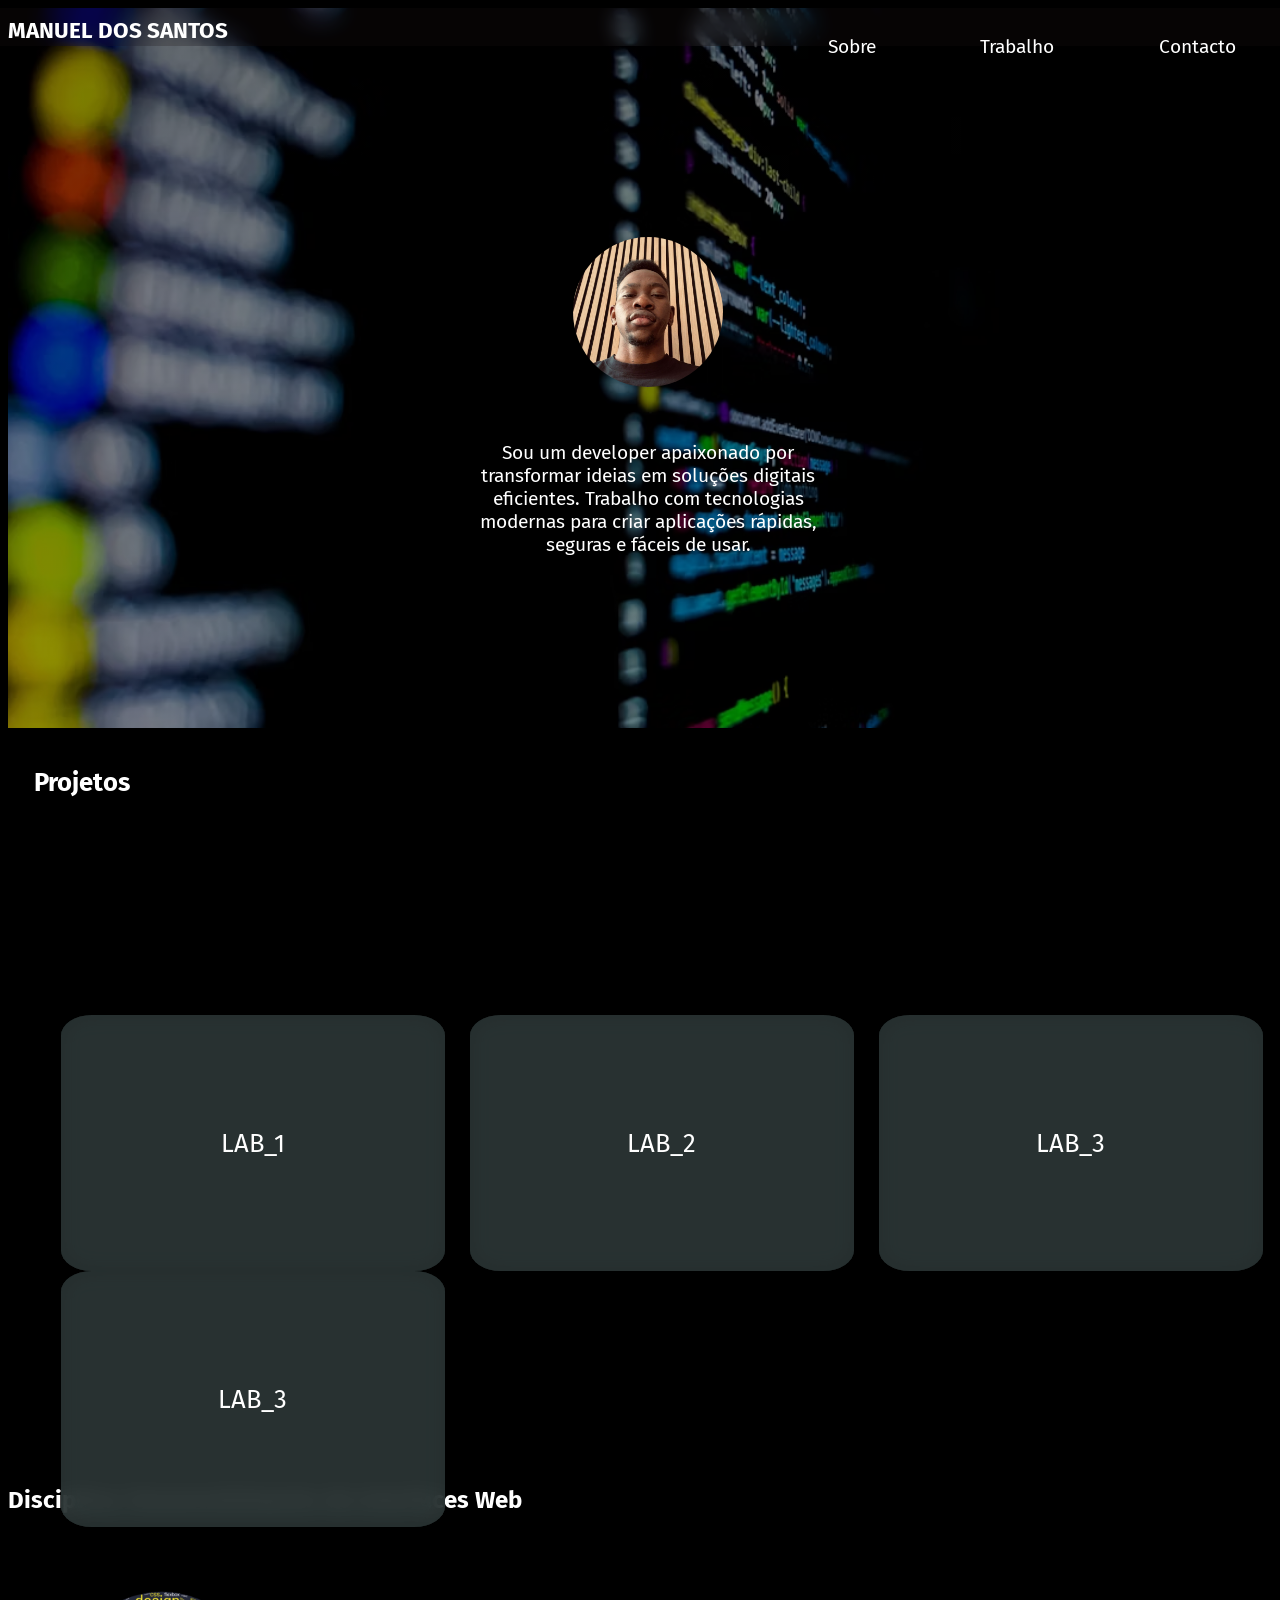
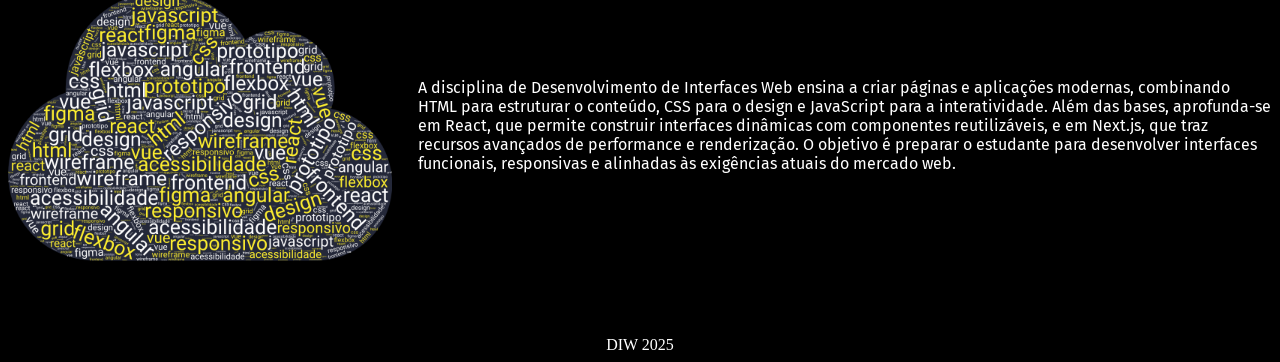
<file: index.html>
<!DOCTYPE html>
<html lang="en">
<head>
    <meta charset="UTF-8">
    <meta name="viewport" content="width=device-width, initial-scale=2.0">
    <link rel="stylesheet" href="styles.css">
    <title>Document</title>
</head>
<body>

    <header class="hero-section">
        <nav>
            
            <h3 class="logo">MANUEL DOS SANTOS</h2>

            <ul class="options">
            <li>Sobre</li>
            <li>Trabalho</li>
            <li>Contacto</li>
            </ul>
            
        </nav>

        <section class="text">
            <img src="images/me.jpg" alt="">
            <p>Sou um developer apaixonado por transformar ideias em soluções digitais eficientes. Trabalho com tecnologias modernas para criar aplicações rápidas, seguras e fáceis de usar.</p>
        </section >



    </header>

    <main>
             <section class="projects">
                
                <h2 class="description">Projetos</h2>

            
                <ul class="labs">
                    <li class="lab1"><a href="/Lab1/index.html">LAB_1</a></li>
                    <li class="lab2"><a href="/Lab2/index.html">LAB_2</a></li>
                    <li class="lab3"><a href="Lab3/index.html">LAB_3</a></li>
                    <li class="lab7"><a href="Lab7/index.html">LAB_3</a></li>

                
                </ul>

                
                

            </section>
            
            
            <section class="disciplina">

                <h2 class="Description">Disciplina: Desenvolvimento de Interfaces Web </h2>
                
                <section class="content">
                    <img src="images/descarregar.png" alt="">
                    <p>A disciplina de Desenvolvimento de Interfaces Web ensina a criar páginas e aplicações modernas, combinando HTML para estruturar o conteúdo, CSS para o design e JavaScript para a interatividade. Além das bases, aprofunda-se em React, que permite construir interfaces dinâmicas com componentes reutilizáveis, e em Next.js, que traz recursos avançados de performance e renderização. O objetivo é preparar o estudante para desenvolver interfaces funcionais, responsivas e alinhadas às exigências atuais do mercado web.</p>
                </section>
                

            </section>

    </main>

    <footer>DIW 2025</footer>

    
    
</body>
</html>
</file>
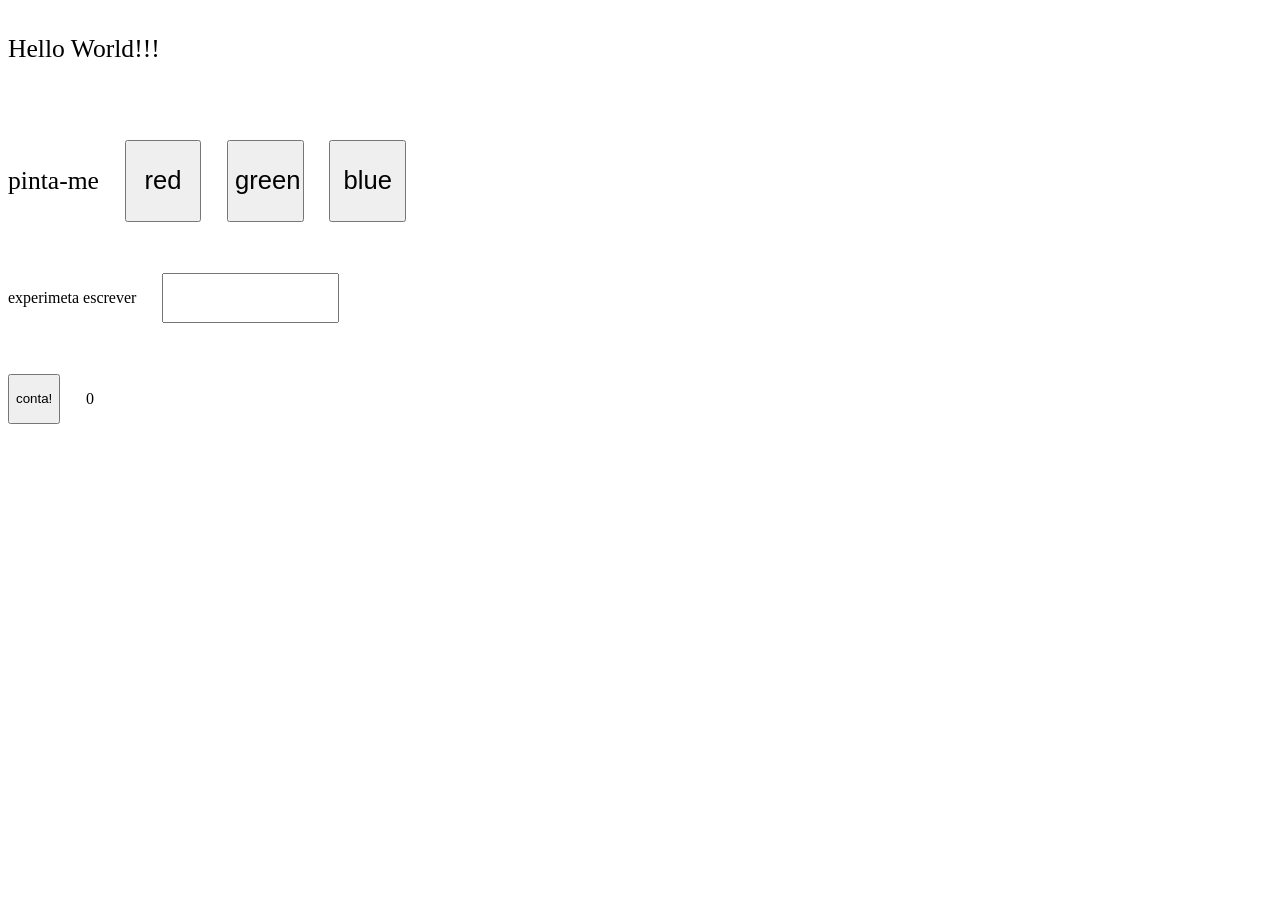
<file: Lab5/index.html>
<!DOCTYPE html>
<html lang="en">
<head>
    <meta charset="UTF-8">
    <meta name="viewport" content="width=device-width, initial-scale=1.0">
    <link rel="stylesheet" href="styles.css">
    <title>Document</title>
</head>
<body>

    <p class="hover">Hello World!!!</p>

    <section class="paint-buttons">
        <p class="pintar">pinta-me</p>
        <input class="red" type="submit" value="red">
        <input class="green" type="submit" value="green">
        <input class="blue" type="submit" value="blue">
    </section>

    <section class="input-color">
        <p>experimeta escrever</p>
        <input class="color-box" type="text">
    </section>

    <section class="contador">

        <input type="submit" value="conta!" class="count-btn">
        <p class="count-text">0</p>


    </section>
   
    



    <script src="main.js"></script>
</body>
</html>
</file>
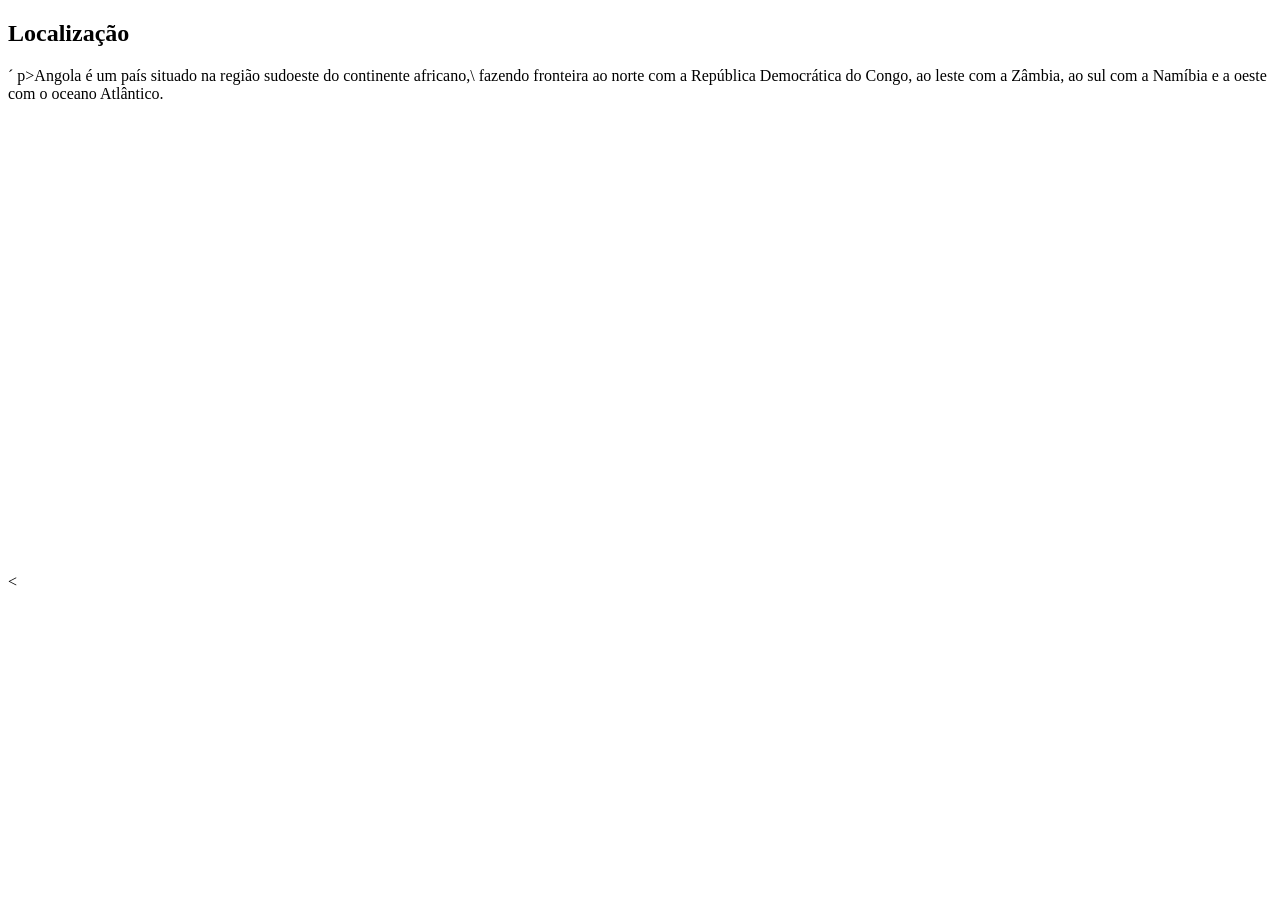
<file: Lab2/local.html>
<!DOCTYPE html>
<html lang="en">
<head>
    <meta charset="UTF-8">
    <meta name="viewport" content="width=device-width, initial-scale=1.0">
    <title>Document</title>
</head>
<body>
<h2>Localização</h2>
<main>´

p>Angola é um país situado na região sudoeste do continente africano,\ fazendo fronteira ao norte com a República Democrática do Congo, ao leste com a Zâmbia, ao sul com a Namíbia e a oeste com o oceano Atlântico.</p>

<iframe src="https://www.google.com/maps/embed?pb=!1m18!1m12!1m3!1d252305.924701085!2d13.11929917153357!3d-8.853496304737995!2m3!1f0!2f0!3f0!3m2!1i1024!2i768!4f13.1!3m3!1m2!1s0x1a51f15cdc8d2c7d%3A0x850c1c5c5ecc5a92!2sLuanda%2C%20Angola!5e0!3m2!1spt-PT!2spt!4v1758131928137!5m2!1spt-PT!2spt" width="600" height="450" style="border:0;" allowfullscreen="" loading="lazy" referrerpolicy="no-referrer-when-downgrade"></iframe>


</main>
<

    
</body>
</html>
</file>
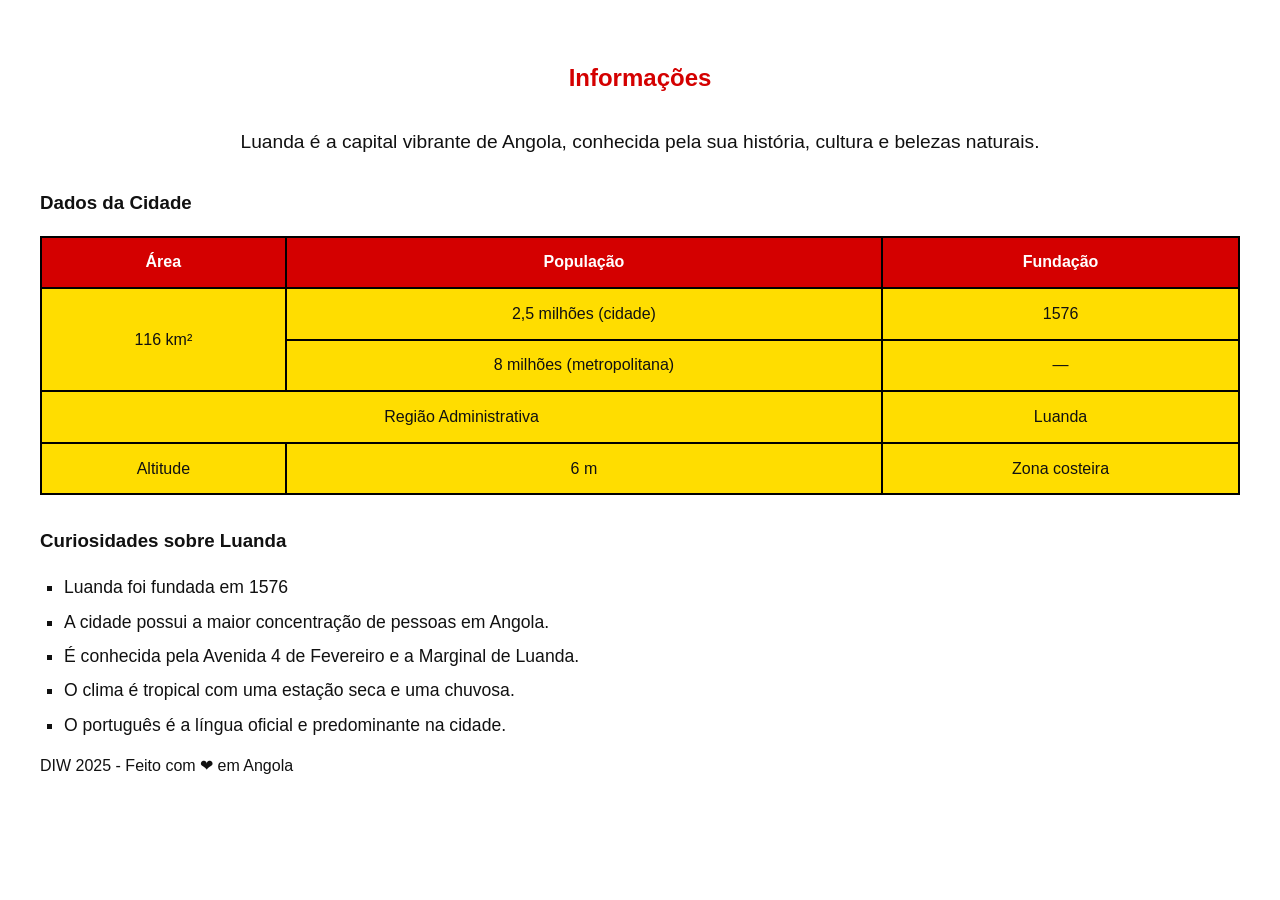
<file: Lab3/info.html>
<!DOCTYPE html>
<html lang="pt">
<head>
    <meta charset="UTF-8">
    <title>Informações - Luanda</title>
    <link rel="stylesheet" href="info.css">
</head>
<body class="info">
    <header>
        <h2>Informações</h2>
    </header>

    <main>
        <section class="intro">
            <p>Luanda é a capital vibrante de Angola, conhecida pela sua história, cultura e belezas naturais.</p>
        </section>

      
        <section class="tabela">
            <h3>Dados da Cidade</h3>
            <table>
                <thead>
                    <tr>
                        <th>Área</th>
                        <th>População</th>
                        <th>Fundação</th>
                    </tr>
                </thead>
                <tbody>
                    <tr>
                        <td rowspan="2">116 km²</td>
                        <td>2,5 milhões (cidade)</td>
                        <td>1576</td>
                    </tr>
                    <tr>
                        <td>8 milhões (metropolitana)</td>
                        <td>—</td>
                    </tr>
                    <tr>
                        <td colspan="2">Região Administrativa</td>
                        <td>Luanda</td>
                    </tr>
                    <tr>
                        <td>Altitude</td>
                        <td>6 m</td>
                        <td>Zona costeira</td>
                    </tr>
                </tbody>
            </table>
        </section>

        
        <section class="curiosidades">
            <h3>Curiosidades sobre Luanda</h3>
            <ul>
                <li>Luanda foi fundada em 1576</li>
                <li>A cidade possui a maior concentração de pessoas em Angola.</li>
                <li>É conhecida pela Avenida 4 de Fevereiro e a Marginal de Luanda.</li>
                <li>O clima é tropical com uma estação seca e uma chuvosa.</li>
                <li>O português é a língua oficial e predominante na cidade.</li>
            </ul>
        </section>
    </main>

    <footer>
        <p>DIW 2025 - Feito com ❤ em Angola</p>
    </footer>
</body>
</html>
</file>
<file: styles.css>
@import url('https://fonts.googleapis.com/css2?family=Fira+Sans:ital,wght@0,100;0,200;0,300;0,400;0,500;0,600;0,700;0,800;0,900;1,100;1,200;1,300;1,400;1,500;1,600;1,700;1,800;1,900&display=swap');


html{
    background-color: black;
}
body{
    display: flex;
    flex-direction: column;
    gap: 2vh
}
.hero-section{
    color: white;
    font-family: "Fira Sans";
    width: 100vw;
    height: 80vh;
    display: flex;
    flex-direction: column;
    align-items: center;
    gap: 30vh;
    background-image:  linear-gradient(rgba(0, 0, 0, 0.521), rgba(0, 0, 0, 0.438)), url("images/banner.avif");
    background-repeat: no-repeat;
     background-size: cover;
    background-position: center;
    
}
nav{
    
    font-size: 1.5vw;
    height: 2em;
    width: 100vw;
    display: flex;
    justify-content: space-between;
    padding-left: 3vw;
    padding-right: 3vw;
      background: rgba(30, 23, 23, 0.2); /* cor clara com opacidade */
  backdrop-filter: blur(10px);  
    
}
.options{
    list-style: none;
    width: 40vw;
    height: 2em;
    display: flex;
    justify-content: space-around;
    align-items: center;
}
.logo{
    display: flex;
    align-items: center;
}

.text{

    width: 30vw;
    height: 20vh;
    font-size: 1.5vw;
    text-align: center;
    display: flex;
    flex-direction: column;
    gap: 2vw;
    align-items: center;
    justify-content: center;
    text-box: solid;

}

.projects{
    font-family: "Fira Sans";
    height: 80vh;
    width: 100vw;
    color: white;
    display:flex;
    flex-direction: column;
    gap: 20vh;


}
.description{
margin-left: 2vw;
font-size: 2vw

}



.labs{
    display: grid;
    grid-template-columns: 1fr 1fr 1fr;
    
   margin-left: 1vw;
    
    

}

.labs *{
    text-decoration:none;
    color:white;
    font-size: 2vw;

    width: 30vw;
    height: 20vw;
    font-family: "Fira Sans";
    border-radius: 8%;
    background: rgba(43, 53, 53, 0.604); /* cor clara com opacidade */
    backdrop-filter: blur(10px);  
    display:flex;
    justify-content: center;
    align-items: center;
}
.labs> *:hover{

 
    color:rgb(0, 0, 0);

  
    background: rgba(245, 247, 247, 0.671); /* cor clara com opacidade */
 


}

.text img {
    width: 150px;         
    height: 150px;        
    border-radius: 50%;   
    object-fit: cover;   
    margin-bottom: 1vh;   }

    .disciplina{
        font-family: "Fira Sans";
        color: white;
        display: flex;
        flex-direction: column;

            



    }
    .content{
        display: flex;
        justify-content: space-around;
        gap: 2vw;
        align-items: center;
    }

    .content img{

        width: 30vw;
        height: 30vw;
    }


@media (max-width: 768px) {

    .labs{
    display: flex;
    gap : 2vw;
    flex-direction:column;
    align-items:center;
    }



  



} 
 footer{
        color: white;
        align-self: center;
    
    }
</file>
<file: Lab5/styles.css>
body{
    display: flex;
    flex-direction: column;
    gap: 4vw;
}
.hover{
    font-size: 2vw;
}
.paint-buttons{
    font-size: 2vw;
    width: 100vw;
    display:flex;
    gap:2vw;

}
.paint-buttons>input{
    width: 6vw;
    font-size: 2vw;
}

.input-color{
    display: flex;
    gap: 2vw;
}

.contador{
    display:flex;
    gap: 2vw;
}
</file>
<file: Lab3/info.css>
body.info {
    font-family: "Segoe UI", Tahoma, Geneva, Verdana, sans-serif;
    background-color: #fff;
    color: #111;
    line-height: 1.5;
    padding: 2rem;
}


body.info header h2 {
    text-align: center;
    color: #d40000;
    margin-bottom: 2rem;
}


.intro p {
    text-align: center;
    font-size: 1.2rem;
    margin-bottom: 2rem;
}


table {
    width: 100%;
    border-collapse: collapse;
    margin-bottom: 2rem;
}

th, td {
    border: 2px solid #000;
    padding: 0.8rem;
    text-align: center;
}

th {
    background-color: #d40000;
    color: #fff;
}

td {
    background-color: #ffdd00;
    color: #111;
}


.curiosidades ul {
    list-style-type: square;
    padding-left: 1.5rem;
}

.curiosidades li {
    margin-bottom: 0.5rem;
    font-size: 1.1rem;
}

footer {
    align-self: center;
}
</file>
